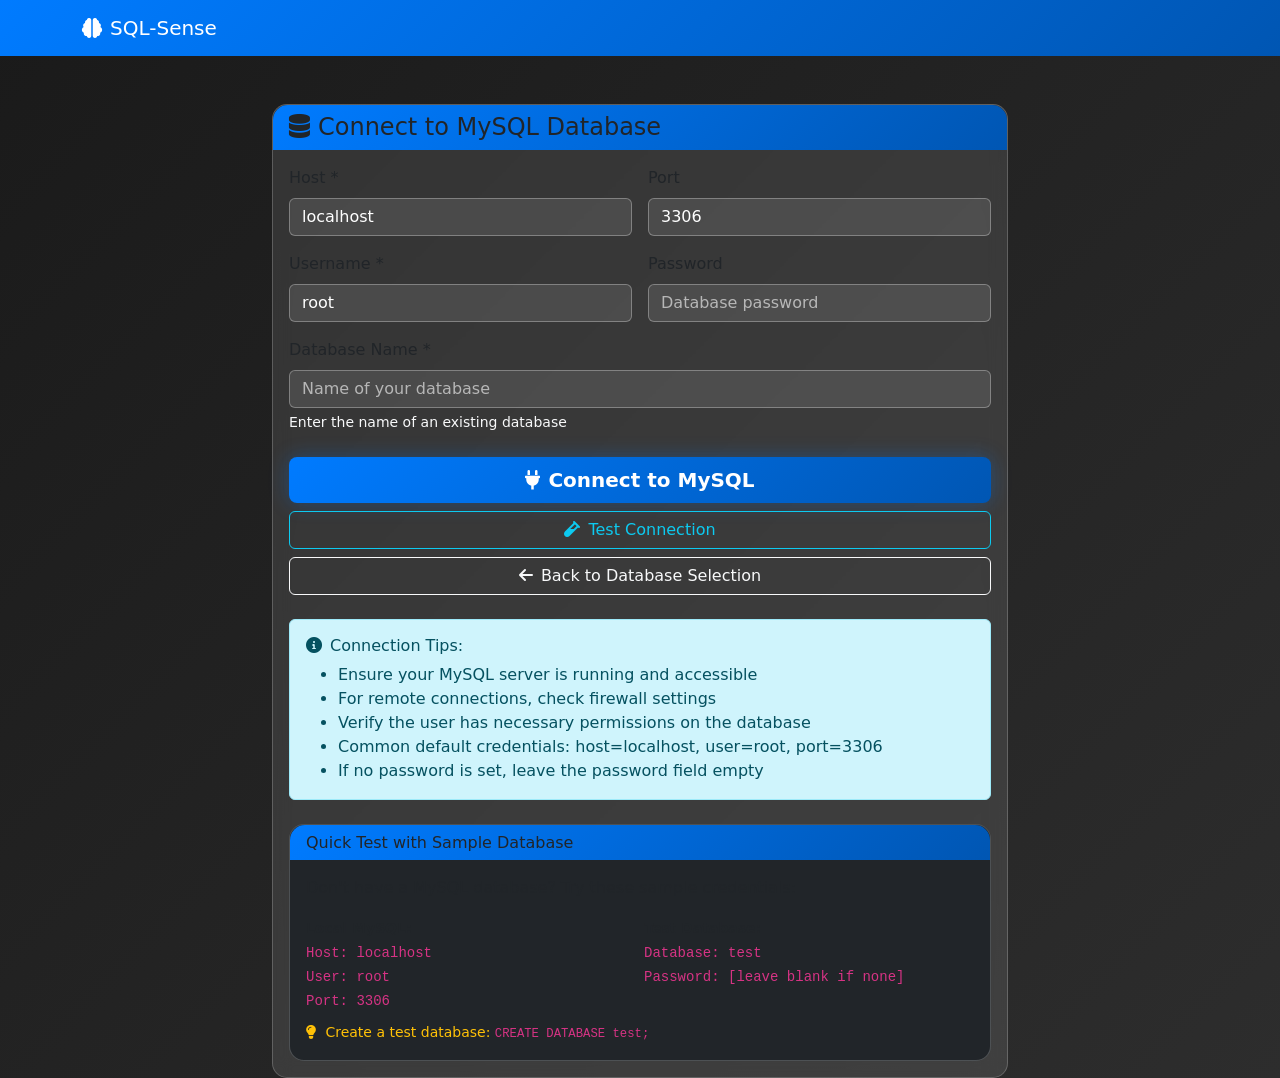
<file: templates/connect_mysql.html>
<!--connect_mysql.html-->
<!DOCTYPE html>
<html lang="en">
<head>
    <meta charset="UTF-8">
    <meta name="viewport" content="width=device-width, initial-scale=1.0">
    <title>Connect to MySQL - SQL-Sense</title>
    <link href="https://cdn.jsdelivr.net/npm/bootstrap@5.1.3/dist/css/bootstrap.min.css" rel="stylesheet">
    <link href="https://cdnjs.cloudflare.com/ajax/libs/font-awesome/6.0.0/css/all.min.css" rel="stylesheet">
    <style>
        body {
            background: linear-gradient(135deg, #1a1a1a 0%, #2d2d2d 100%);
            color: white;
            min-height: 100vh;
        }
        
        .card {
            background: rgba(255, 255, 255, 0.1);
            backdrop-filter: blur(10px);
            border: 1px solid rgba(255, 255, 255, 0.2);
            border-radius: 15px;
        }
        
        .card-header {
            background: linear-gradient(135deg, #007bff 0%, #0056b3 100%);
            border-bottom: none;
            border-radius: 15px 15px 0 0 !important;
        }
        
        .form-control, .form-select {
            background: rgba(255, 255, 255, 0.1);
            border: 1px solid rgba(255, 255, 255, 0.3);
            color: white;
        }
        
        .form-control:focus, .form-select:focus {
            background: rgba(255, 255, 255, 0.15);
            border-color: #007bff;
            color: white;
            box-shadow: 0 0 0 0.2rem rgba(0, 123, 255, 0.25);
        }
        
        .form-control::placeholder {
            color: rgba(255, 255, 255, 0.6);
        }
        
        .btn-primary {
            background: linear-gradient(135deg, #007bff 0%, #0056b3 100%);
            border: none;
            font-weight: bold;
        }
        
        .btn-primary:hover {
            background: linear-gradient(135deg, #0056b3 0%, #004494 100%);
            transform: translateY(-2px);
            box-shadow: 0 5px 15px rgba(0, 123, 255, 0.3);
        }
        
        .glow {
            box-shadow: 0 0 20px rgba(0, 123, 255, 0.3);
        }
    </style>
</head>
<body>
    <nav class="navbar navbar-expand-lg navbar-dark" style="background: linear-gradient(135deg, #007bff 0%, #0056b3 100%);">
        <div class="container">
            <a class="navbar-brand" href="/">
                <i class="fas fa-brain me-2"></i>SQL-Sense
            </a>
        </div>
    </nav>

    <div class="container mt-5">
        <div class="row justify-content-center">
            <div class="col-md-8">
                <div class="card">
                    <div class="card-header">
                        <h4 class="mb-0">
                            <i class="fas fa-database me-2"></i>Connect to MySQL Database
                        </h4>
                    </div>
                    <div class="card-body">
                        <!-- Connection Status Alert -->
                        <div id="connectionStatusAlert" class="alert alert-info" style="display: none;">
                            <i class="fas fa-info-circle me-2"></i>
                            <span id="connectionStatusText">Testing connection...</span>
                        </div>

                        <!-- Error Alert -->
                        <div id="errorAlert" class="alert alert-danger alert-dismissible fade show" style="display: none;" role="alert">
                            <i class="fas fa-exclamation-triangle me-2"></i>
                            <strong>Connection Failed:</strong> <span id="errorText"></span>
                            <button type="button" class="btn-close" data-bs-dismiss="alert"></button>
                        </div>

                        <!-- Success Alert -->
                        <div id="successAlert" class="alert alert-success alert-dismissible fade show" style="display: none;" role="alert">
                            <i class="fas fa-check-circle me-2"></i>
                            <strong>Success!</strong> <span id="successText"></span>
                            <button type="button" class="btn-close" data-bs-dismiss="alert"></button>
                        </div>

                        <form id="mysqlForm">
                            <div class="row g-3">
                                <div class="col-md-6">
                                    <label for="host" class="form-label">Host *</label>
                                    <input type="text" class="form-control" id="host" name="host" 
                                           placeholder="localhost or IP address" value="localhost" required>
                                </div>
                                <div class="col-md-6">
                                    <label for="port" class="form-label">Port</label>
                                    <input type="number" class="form-control" id="port" name="port" 
                                           value="3306" required>
                                </div>
                                <div class="col-md-6">
                                    <label for="user" class="form-label">Username *</label>
                                    <input type="text" class="form-control" id="user" name="user" 
                                           placeholder="Database username" value="root" required>
                                </div>
                                <div class="col-md-6">
                                    <label for="password" class="form-label">Password</label>
                                    <input type="password" class="form-control" id="password" name="password" 
                                           placeholder="Database password">
                                </div>
                                <div class="col-12">
                                    <label for="database" class="form-label">Database Name *</label>
                                    <input type="text" class="form-control" id="database" name="database" 
                                           placeholder="Name of your database" required>
                                    <div class="form-text text-light">Enter the name of an existing database</div>
                                </div>
                            </div>

                            <div class="mt-4">
                                <button type="submit" class="btn btn-primary btn-lg w-100 glow" id="connectBtn">
                                    <i class="fas fa-plug me-2"></i>Connect to MySQL
                                </button>
                                <button type="button" class="btn btn-outline-info w-100 mt-2" id="testConnection">
                                    <i class="fas fa-vial me-2"></i>Test Connection
                                </button>
                                <a href="/" class="btn btn-outline-light w-100 mt-2">
                                    <i class="fas fa-arrow-left me-2"></i>Back to Database Selection
                                </a>
                            </div>
                        </form>

                        <!-- Connection Help -->
                        <div class="mt-4">
                            <div class="alert alert-info">
                                <h6><i class="fas fa-info-circle me-2"></i>Connection Tips:</h6>
                                <ul class="mb-0">
                                    <li>Ensure your MySQL server is running and accessible</li>
                                    <li>For remote connections, check firewall settings</li>
                                    <li>Verify the user has necessary permissions on the database</li>
                                    <li>Common default credentials: host=localhost, user=root, port=3306</li>
                                    <li>If no password is set, leave the password field empty</li>
                                </ul>
                            </div>
                        </div>

                        <!-- Quick Test Section -->
                        <div class="mt-4">
                            <div class="card bg-dark">
                                <div class="card-header">
                                    <h6 class="mb-0">Quick Test with Sample Database</h6>
                                </div>
                                <div class="card-body">
                                    <p class="card-text">Don't have a MySQL database? Try these sample credentials:</p>
                                    <div class="row g-2">
                                        <div class="col-md-6">
                                            <small><strong>Local MySQL:</strong></small><br>
                                            <code>Host: localhost<br>User: root<br>Port: 3306</code>
                                        </div>
                                        <div class="col-md-6">
                                            <small><strong>Test Database:</strong></small><br>
                                            <code>Database: test<br>Password: [leave blank if none]</code>
                                        </div>
                                    </div>
                                    <div class="mt-2">
                                        <small class="text-warning">
                                            <i class="fas fa-lightbulb me-1"></i>
                                            Create a test database: <code>CREATE DATABASE test;</code>
                                        </small>
                                    </div>
                                </div>
                            </div>
                        </div>
                    </div>
                </div>
            </div>
        </div>
    </div>

    <script src="https://cdn.jsdelivr.net/npm/bootstrap@5.1.3/dist/js/bootstrap.bundle.min.js"></script>
    <script>
        document.addEventListener('DOMContentLoaded', function() {
            const testBtn = document.getElementById('testConnection');
            const form = document.getElementById('mysqlForm');
            const connectBtn = document.getElementById('connectBtn');
            
            // Test connection
            testBtn.addEventListener('click', function() {
                const formData = new FormData(form);
                const credentials = {
                    host: formData.get('host') || 'localhost',
                    user: formData.get('user') || 'root',
                    password: formData.get('password') || '',
                    database: formData.get('database') || '',
                    port: formData.get('port') || '3306'
                };
                
                // Validate required fields
                if (!credentials.host || !credentials.user || !credentials.database) {
                    showError('Please fill in all required fields (Host, Username, Database Name)');
                    return;
                }
                
                // Show loading state
                showConnectionStatus('Testing connection...', 'info');
                setTestButtonLoading(true);
                
                fetch('/test-connection', {
                    method: 'POST',
                    headers: {
                        'Content-Type': 'application/json',
                    },
                    body: JSON.stringify({
                        db_type: 'mysql',
                        credentials: credentials
                    })
                })
                .then(response => response.json())
                .then(data => {
                    if (data.success) {
                        showSuccess('Connection test successful!');
                    } else {
                        showError('Connection test failed: ' + data.error);
                    }
                })
                .catch(error => {
                    showError('Test failed: ' + error.message);
                })
                .finally(() => {
                    setTestButtonLoading(false);
                });
            });
            
            // Form submission
            form.addEventListener('submit', function(e) {
                e.preventDefault();
                
                const formData = new FormData(form);
                const credentials = {
                    host: formData.get('host') || 'localhost',
                    user: formData.get('user') || 'root',
                    password: formData.get('password') || '',
                    database: formData.get('database') || '',
                    port: formData.get('port') || '3306'
                };
                
                // Validate required fields
                if (!credentials.host || !credentials.user || !credentials.database) {
                    showError('Please fill in all required fields (Host, Username, Database Name)');
                    return;
                }
                
                // Show loading state
                showConnectionStatus('Connecting to MySQL...', 'info');
                setConnectButtonLoading(true);
                
                // Submit form programmatically
                const submitForm = document.createElement('form');
                submitForm.method = 'POST';
                submitForm.style.display = 'none';
                
                for (const [key, value] of Object.entries(credentials)) {
                    const input = document.createElement('input');
                    input.type = 'hidden';
                    input.name = key;
                    input.value = value;
                    submitForm.appendChild(input);
                }
                
                document.body.appendChild(submitForm);
                submitForm.submit();
            });
            
            // Utility functions
            function showConnectionStatus(message, type) {
                const alert = document.getElementById('connectionStatusAlert');
                alert.style.display = 'block';
                alert.className = `alert alert-${type}`;
                document.getElementById('connectionStatusText').textContent = message;
            }
            
            function showError(message) {
                const alert = document.getElementById('errorAlert');
                alert.style.display = 'block';
                document.getElementById('errorText').textContent = message;
                document.getElementById('successAlert').style.display = 'none';
                document.getElementById('connectionStatusAlert').style.display = 'none';
            }
            
            function showSuccess(message) {
                const alert = document.getElementById('successAlert');
                alert.style.display = 'block';
                document.getElementById('successText').textContent = message;
                document.getElementById('errorAlert').style.display = 'none';
                document.getElementById('connectionStatusAlert').style.display = 'none';
            }
            
            function setTestButtonLoading(loading) {
                const btn = document.getElementById('testConnection');
                btn.disabled = loading;
                btn.innerHTML = loading ? 
                    '<i class="fas fa-spinner fa-spin me-2"></i>Testing...' : 
                    '<i class="fas fa-vial me-2"></i>Test Connection';
            }
            
            function setConnectButtonLoading(loading) {
                const btn = document.getElementById('connectBtn');
                btn.disabled = loading;
                btn.innerHTML = loading ? 
                    '<i class="fas fa-spinner fa-spin me-2"></i>Connecting...' : 
                    '<i class="fas fa-plug me-2"></i>Connect to MySQL';
            }
        });
    </script>
</body>
</html>
</file>
